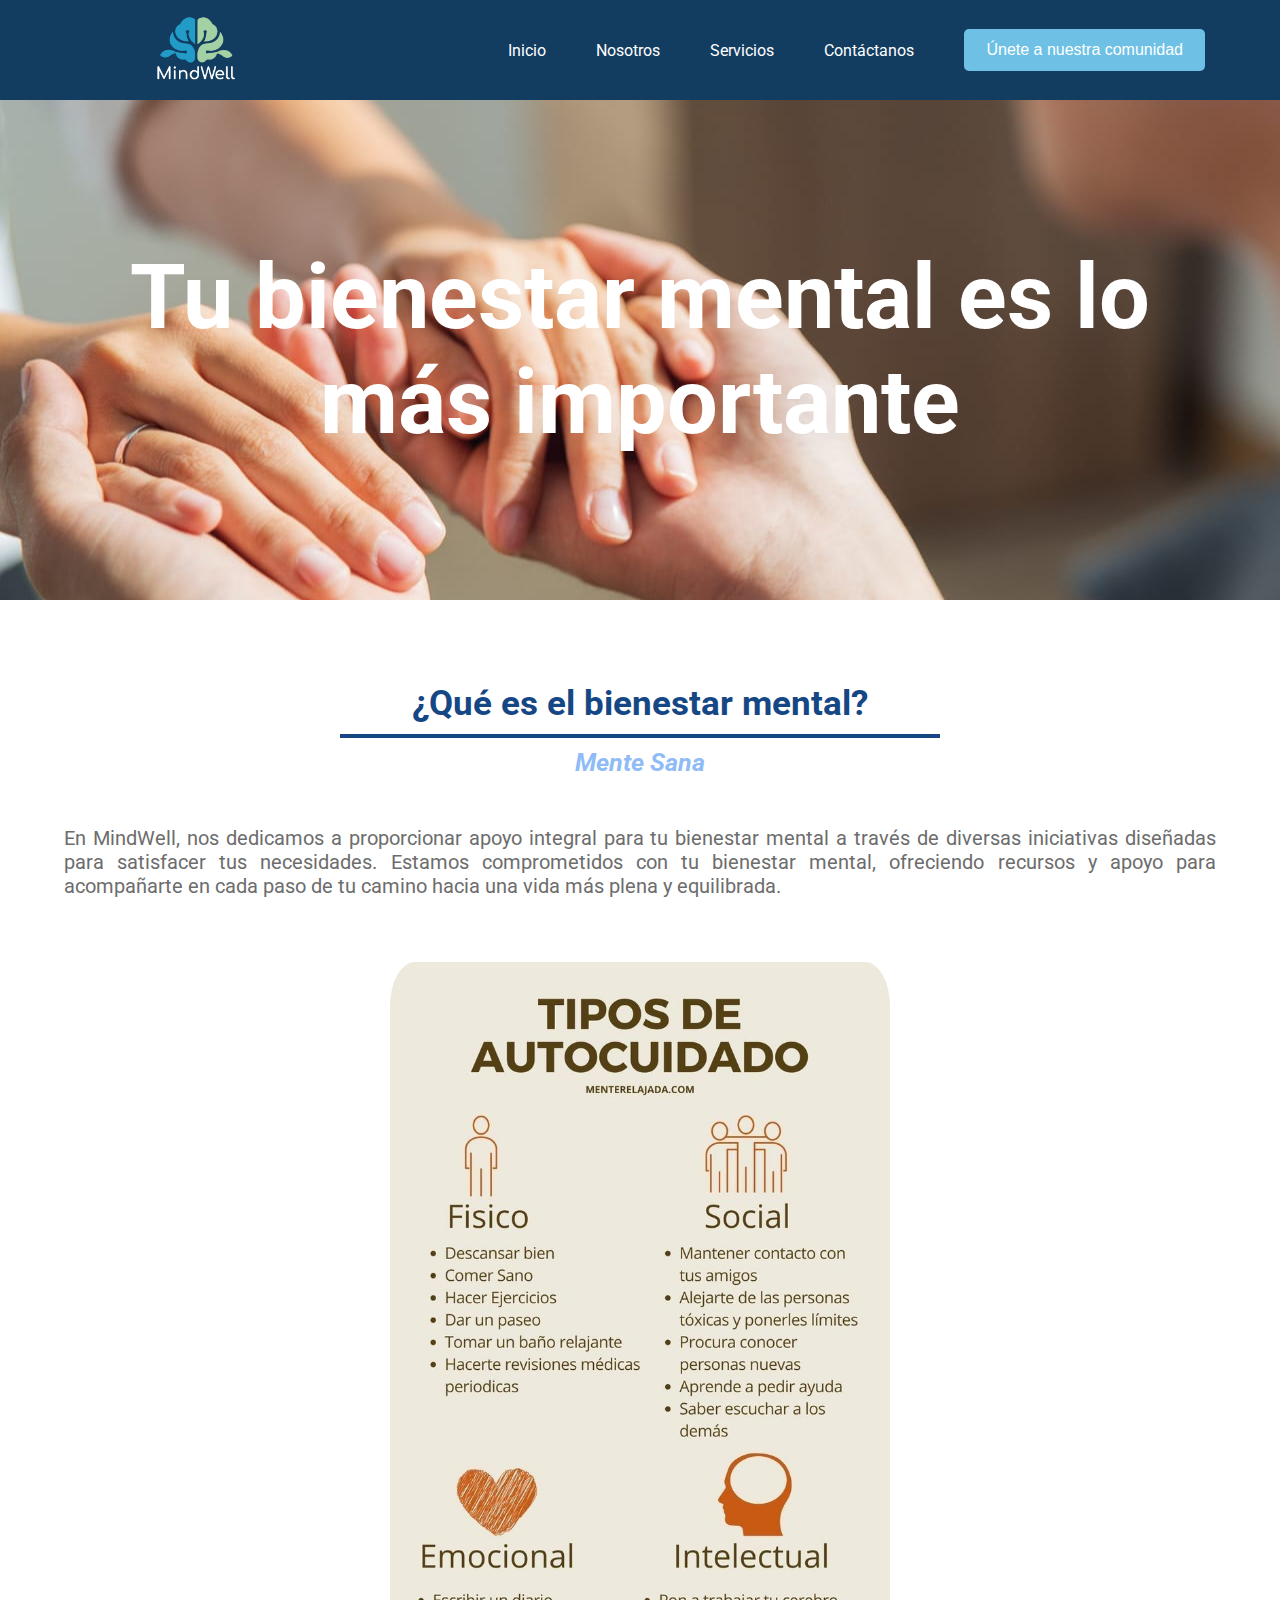
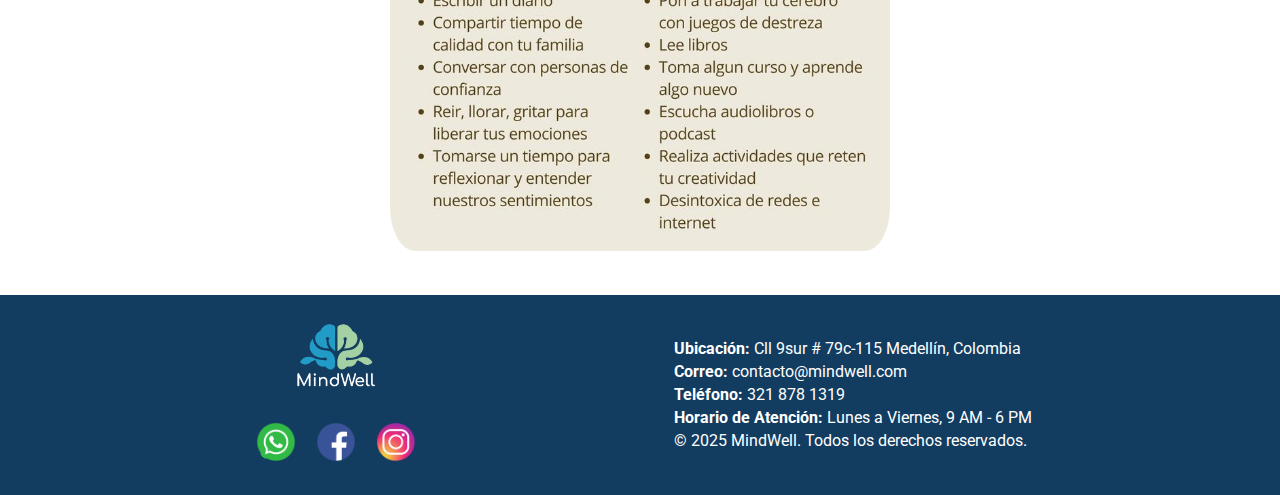
<file: html/index.html>
<!DOCTYPE html>
<html lang="es">

<head>
    <meta charset="UTF-8">
    <meta name="viewport" content="width=device-width, initial-scale=1.0">
    <title>Inicio - MindWell</title>
    <link rel="stylesheet" href="../css/estilos.css">
    <link rel="icon" href="../imagenes/logo.png" sizes="32x32">
</head>

<body>
   
    <header>
        <div style="margin-left: 105px;" class="logo-container">
            <a href="index.html">
                <img src="../imagenes/logo.png" alt="Logo de MindWell">
            </a>
        </div>
        <nav>
            <ul>
                <li><a href="index.html">Inicio</a></li>
                <li><a href="nosotros.html">Nosotros</a></li>
                <li class="dropdown">
                    <a href="servicios.html" class="dropbtn">Servicios</a>
                    <div class="dropdown-content">
                        <a href="servicios.html#terapia">Terapia y Asesoramiento</a>
                        <a href="servicios.html#recursos">Recursos Educativos</a>
                        <a href="servicios.html#comunidad">Comunidad</a>
                    </div>
                </li>
                <li><a href="contacto.html">Contáctanos</a></li>
                <li>
                    <a href="https://t.me/tu_grupo_telegram" target="_blank">
                        
                        <button class="btn-unirse">Únete a nuestra comunidad</button>  
                    </a>      
                </li>
            </ul>
        </nav>
    </header>

    <div class="tituloPrincipal imagenInicio">
        <h3>
            Tu bienestar mental es lo más importante
        </h3>
    </div>

     <!-- Mensaje inicial   -->
     <div class="empresa">
        <br>  
        <h1 class="principal">¿Qué es el bienestar mental?</h1>
        <h2 class="secundario">Mente Sana</h2>
        <br>  
            <p class="textt" id="textt">En MindWell, nos dedicamos a proporcionar apoyo integral para tu bienestar mental a través de diversas iniciativas diseñadas para satisfacer tus necesidades.
            Estamos comprometidos con tu bienestar mental, ofreciendo recursos y apoyo para acompañarte en cada paso de tu camino hacia una vida más plena y equilibrada.
            </p>
    </div> 

    <img class="imgHabitos" src="../imagenes/autocuidado.jpg" alt="inicio">

 

    <!-- Pie de Página -->
    <footer>
        <div class="redes">
            <div class="logo-container">
                <a href="index.html">
                    <img src="../imagenes/logo.png" alt="Logo de MindWell">
                </a>
            </div>

            <!-- Íconos de redes sociales -->
            <div class="social-icons">
                <a href="https://wa.me/573218781319" target="_blank">
                    <img src="../imagenes/icon_wp.png" alt="WhatsApp de MindWell">
                </a>
                <a href="https://www.facebook.com/profile.php?id=61573400438849" target="_blank"><img src="../imagenes/icon_fb.png" alt="Facebook de MindWell"></a>
                <a href="https://www.instagram.com/mindwell.colombia/" target="_blank"><img src="../imagenes/icon_ig.png" alt="Instagram de MindWell"></a>
            </div>
            
        </div>

        <div class="contact">

            <p><strong>Ubicación:</strong> Cll 9sur # 79c-115 Medellín, Colombia</p>
            <p><strong>Correo:</strong> contacto@mindwell.com</p>
            <p><strong>Teléfono:</strong> 321 878 1319</p>
            <p><strong>Horario de Atención:</strong> Lunes a Viernes, 9 AM - 6 PM</p>
            <p>© 2025 MindWell. Todos los derechos reservados.</p>

        </div>


    </footer>


</body>

</html>
</file>
<file: css/estilos.css>
@import url('https://fonts.googleapis.com/css2?family=Roboto:ital,wght@0,100..900;1,100..900&display=swap');

body {
    font-family: "Roboto", serif;
    margin: 0;
    padding: 0;
    text-align: center;
    background-color: #FFFFFF;
    color: #6D6D6D;
}

header {
    display: flex;
    justify-content: space-between;
    align-items: center;
    background: #123c60;
    height: 100px;
    padding-left: 50px;
    padding-right: 50px;
}

/* NAVBAR */

nav ul {
    display: flex;
    align-items: center;
    list-style: none;
    padding: 0;
    margin: 0;
}

nav ul li {
    margin: 0 15px;
    position: relative;
}

nav ul li a {
    text-decoration: none;
    color: white;
    padding: 10px;
}

.dropdown-content {
    display: none;
    position: absolute;
    background-color: #6A8CAF;
    min-width: 160px;
    box-shadow: 0px 8px 16px rgba(0, 0, 0, 0.2);
    z-index: 1;
}

.dropdown-content a {
    color: white;
    padding: 12px 16px;
    display: block;
}

.dropdown:hover .dropdown-content {
    display: block;
}

/* Botón */
.btn-unirse {
    display: inline-block;
    padding: 10px 20px;
    font-size: 16px;
    text-align: center;
    text-decoration: none;
    cursor: pointer;
    border-radius: 5px;
    border: 2px solid transparent;
    background-color: #6EC1E4;
    color: white;
}

.btn-unirse:hover{
    background-color: #A6C3E7;
}

/* INICIO */

.tituloPrincipal {
    display: flex;
    align-items: center;
    justify-content: center;
    height: 500px;
}

.tituloPrincipal h3 {
    margin: 10%;
    font-size: 70px;
    color: #FFFFFF;
    font-size: 90px;
}

.imagenInicio {
    background-image: url("../imagenes/imagen_inicio.jpeg");
    background-size: auto;
    background-repeat: no-repeat;
    background-position: center;
    background-attachment: fixed;
}

/* Mensaje inicial */
.empresa {
    text-align: center;
    margin: 5%;
}

.principal {
    font-size: 35px; 
    color: #164785;
    margin: 0 auto; 
    text-align: center; 
    max-width: 600px; 
    border-bottom: 4px solid #164785;
    padding: 0 0 10px 0;
}

.secundario {
    color: #8fbcf6; 
    font-size: 25px; 
    font-style: italic; 
    margin: 10px
}

#textt {
    font-size: 20px;
    justify-content: center;
    text-align: justify;
}

.imgHabitos {
    border-radius: 5%;
    width: 500px;
    height: auto;
    margin-bottom: 40px;
}

/* NOSOTROS */

.imagenNosotros {
    background-image: url("../imagenes/nosotros.jpg");
    background-position: center;
    background-size: 100%;
    background-attachment: fixed;
}

.nosotros {
    display: flex;
    flex-direction:column;
    justify-content: flex-start;
    text-align: start;
    padding: 5% 10%;
    
}

/* Recursos */
.benefits-container {
    display: flex;
    justify-content: center;
    gap: 20px;
}

.resource-grid {
    display: grid;
    text-align: center;
    grid-template-columns: repeat(2, 1fr);
    gap: 20px;
    margin-bottom: 30px;
    margin-top: 90px;
}

.resource-item p {
    margin: 0px 15% 0px 15%;
    text-align: justify;
    font-size: 20px;
}

/* Valores */

.valores {
    padding: 60px 20px;
    text-align: center;
    background-color: #ffffff;
}

.valores h2 {
    font-size: 35px;
    margin-bottom: 40px;
}

.valores-grid {
    display: grid;
    grid-template-columns: repeat(2, 1fr);
    gap: 30px;
}

.valores-item {
    background-color: #f4f4f4;
    padding: 20px;
    border-radius: 8px;
    box-shadow: 0 4px 6px rgba(0, 0, 0, 0.1);
    text-align: center;
}

.valor-btn {
    background-color: #d9c8fa;
    color: white;
    /* font-size: 18px; */
    font-size: 25px;
    padding: 15px 30px;
    border: none;
    border-radius: 5px;
    cursor: pointer;
    transition: background-color 0.3s;
    width: 100%;
}

.valor-btn:hover {
    background-color: #e6dbfb;
}

.valor-info {
    display: none;
    margin-top: 15px;
    background-color: #f9f9f9;
    padding: 15px;
    border-radius: 5px;
    box-shadow: 0 4px 6px rgba(0, 0, 0, 0.1);
}

/* Tarjetas */

.card-title {
    font-size: 180%;
    text-align: center;
    color: #c6adf7;
}

.card-title1 {
    font-size: 180%;
    text-align: center;
    margin-top: -5%;
    color: #c6adf7;
}

.card-text {
    text-align: justify;
    color: #6D6D6D;
} 

/* Diseño Responsivo Nosotros*/
@media (max-width: 768px) {
    .valores-grid {
        grid-template-columns: 1fr;
    }
}

/* SERVICIOS */

.servi {
    display: flex;
    justify-content: center;
    gap: 20px;
}

/* CONTACTO */

/* Fondo de imagen solo para la página de contacto */
.contacto-page {
    background-image: url('../imagenes/calmaContacto.jpg'); /* Ruta de tu imagen */
    background-size: cover;  /* Ajusta el tamaño para cubrir toda la pantalla */
    background-position: center; /* Centra la imagen */
    background-attachment: fixed; /* Fija el fondo mientras se desplaza */
    background-repeat: no-repeat; /* Evita que se repita */
}

.form-container h2 {
    color: #164785;
    font-family: "Roboto", serif;;
}

.form-container input,
.form-container textarea {
    width: 90%;
    padding: 10px;
    margin: 8px 0;
    border: 1px solid #99d1db;
    border-radius: 5px;
    background: #fff;
}

input {
    font-family: "Roboto", serif;
}

textarea {
    width: 100%;
    /* Ancho del 100% del contenedor padre */
    height: 100px;
    /* Altura fija de 100 píxeles */
    resize: none;
    /* Desactiva la capacidad de redimensionar */

    font-family: "Roboto", serif;
}

input:focus, textarea:focus {
    background-color: white !important; /* Color de fondo normal */
    outline: none; /* Elimina el borde azul predeterminado */
    border: 2px solid #164785; /* Agrega un borde personalizado */
}

.form-container button {
    width: 95%;
    padding: 10px;
    background-color: #164785;
    color: white;
    border: none;
    border-radius: 5px;
    cursor: pointer;
    font-family: "Roboto", serif;
}

.form-container button:hover {
    background-color: #6b93c8;
}

 /* Contenedor principal con flexbox */
 .contacto-container {
    display: flex;
    justify-content: space-between; /* Espacio entre elementos */
    align-items: flex-start; /* Alinea arriba */
    max-width: 1100px; /* Ajusta el ancho total */
    margin: 20px auto; /* Centra en la página */
    padding: 20px;
    gap: 20px; /* Espaciado entre el formulario y el mapa */
}

/* Formulario alineado a la izquierda */

.form-container {
    background: #f5f1eb;
    padding: 20px;
    border-radius: 10px;
    box-shadow: 0 4px 6px rgba(20, 135, 35, 0.1);
    width: 100%;
    height: 450px;
    margin: auto;
    margin-top: 200px;
    display: flex;
    flex-direction: column;
    align-items: center;
    text-align: center;
    flex: 1;
    /* max-width: 45%; */
}

/* Mapa alineado a la derecha */
.map-container {
    flex: 1;
    max-width: 50%; /* Ajusta el ancho */
    margin-top: 180px;
}

/* Ajuste para el iframe del mapa */
.map-container iframe {
    width: 100%;
    height: 450px;
    border-radius: 8px;
    box-shadow: 0px 4px 8px rgba(0, 0, 0, 0.1);
}

/* Título del mapa centrado */
.map-title {
    text-align: center;
    color: #164785;;
    font-size: 25px;
    margin-bottom: 10px;
}

/* LocalStorage */

.submission-card {
    margin-top: 50PX;
    background-color: #ffffff;
    /* Fondo blanco para mayor claridad */
    border: 10px solid #8cb7c1;
    /* Borde suave y claro */
    border-radius: 10px;
    /* Bordes redondeados para un aspecto moderno */
    padding: 20px;
    margin-bottom: 20px;
    box-shadow: 0 4px 8px rgba(0, 0, 0, 0.1);
    /* Sombra sutil para dar profundidad */
    transition: transform 0.3s ease, box-shadow 0.3s ease;
    /* Transición suave para efectos */
}

.submission-card:hover {
    transform: translateY(-5px);
    /* Efecto de elevación al pasar el cursor */
    box-shadow: 0 8px 16px rgba(0, 0, 0, 0.2);
    /* Sombra más pronunciada al pasar el cursor */
}

.submission-card h3 {
    font-size: 1.5em;
    margin-bottom: 10px;
    color: #333333;
    /* Color de texto oscuro para mejor legibilidad */
}

.submission-card p {
    font-size: 1em;
    margin-bottom: 8px;
    color: #666666;
    /* Color de texto gris para contraste */
}

.submission-card .submission-date {
    font-size: 0.9em;
    color: #999999;
    /* Color de texto más claro para información secundaria */
    text-align: right;
    /* Alineación a la derecha para diferenciar del contenido principal */
}

/* Mapa */
#map {
    height: 500px;
    width: 100%;
    border-radius: 10px;
}
#searchInput {
    width: 300px;
    padding: 8px;
    margin: 10px 0;
    border: 1px solid #ccc;
    border-radius: 5px;
}

/* FOOTER */

footer {
    display: flex;
    justify-content: space-evenly;
    align-items: center;
    background: #123c60;
    /* Azul Serenidad */
    color: white;
    text-align: justify;
    height: 200px;

}

.footer {
    margin-top: 300px;

}

.redes {
    display: flex;
    flex-direction: column;
    row-gap: 30px;

}

.logo-container {
    display: flex;
    justify-content: center;
    align-items: center;
}

.logo-container img {
    height: 65px;
}

.social-icons {
    display: flex;
}

.social-icons img {
    color: white;
    width: 40px;
    height: 40px;
    line-height: 40px;
    border-radius: 50%;
    margin: 0 10px;
}

.contact {
    display: flex;
    flex-direction: column;
    align-content: center;
}

.contact p {
    margin: 2px;
}
</file>
